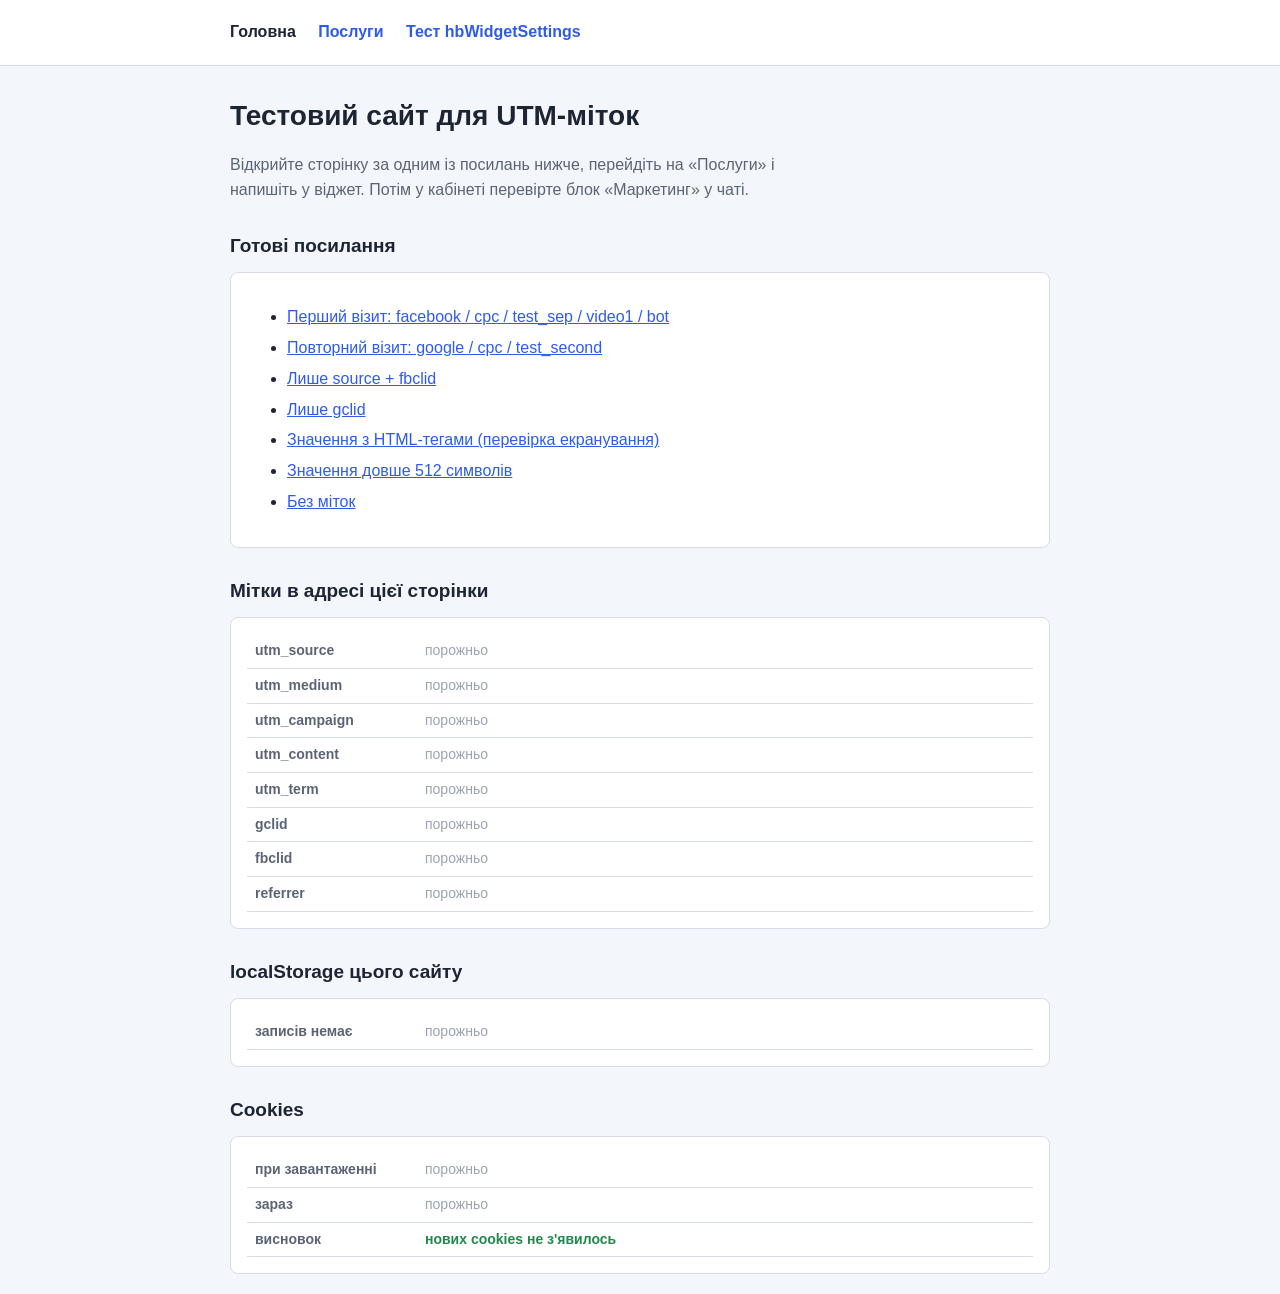
<file: index.html>
<!doctype html>
<html lang="uk">
<head>
  <meta charset="utf-8">
  <meta name="viewport" content="width=device-width, initial-scale=1">
  <title>Тест UTM: головна</title>
  <link rel="stylesheet" href="style.css">
</head>
<body>
  <script src="https://api-test.huntbot.ai/api/v1/widget/69f0c65bddbbc842644c2fa7/widget.js" async></script>
  <header><div class="wrap"><nav>
    <a href="index.html" class="active">Головна</a>
    <a href="services.html">Послуги</a>
    <a href="plugin.html">Тест hbWidgetSettings</a>
  </nav></div></header>

  <main class="wrap">
    <h1>Тестовий сайт для UTM-міток</h1>
    <p>Відкрийте сторінку за одним із посилань нижче, перейдіть на «Послуги» і напишіть у віджет. Потім у кабінеті перевірте блок «Маркетинг» у чаті.</p>

    <h2>Готові посилання</h2>
    <div class="panel"><ul class="links">
      <li><a href="?utm_source=facebook&utm_medium=cpc&utm_campaign=test_sep&utm_content=video1&utm_term=bot">Перший візит: facebook / cpc / test_sep / video1 / bot</a></li>
      <li><a href="?utm_source=google&utm_medium=cpc&utm_campaign=test_second">Повторний візит: google / cpc / test_second</a></li>
      <li><a href="?utm_source=facebook&fbclid=TEST_FBCLID_123">Лише source + fbclid</a></li>
      <li><a href="?gclid=TEST_GCLID_456">Лише gclid</a></li>
      <li><a href="?utm_source=%3Cb%3Ehtml%3C%2Fb%3E&utm_campaign=%3Cscript%3Ealert(1)%3C%2Fscript%3E">Значення з HTML-тегами (перевірка екранування)</a></li>
      <li><a href="#" id="longlink">Значення довше 512 символів</a></li>
      <li><a href="index.html">Без міток</a></li>
    </ul></div>

    <div id="debug"></div>
  </main>

  <script>
    // посилання з utm_campaign на 600 символів
    document.getElementById("longlink").href = "?utm_source=long&utm_campaign=" + "x".repeat(600);
  </script>
  <script src="debug.js"></script>

  <!-- ===== ВСТАВТЕ КОД ВІДЖЕТА ТУТ ===== -->

</body>
</html>
</file>
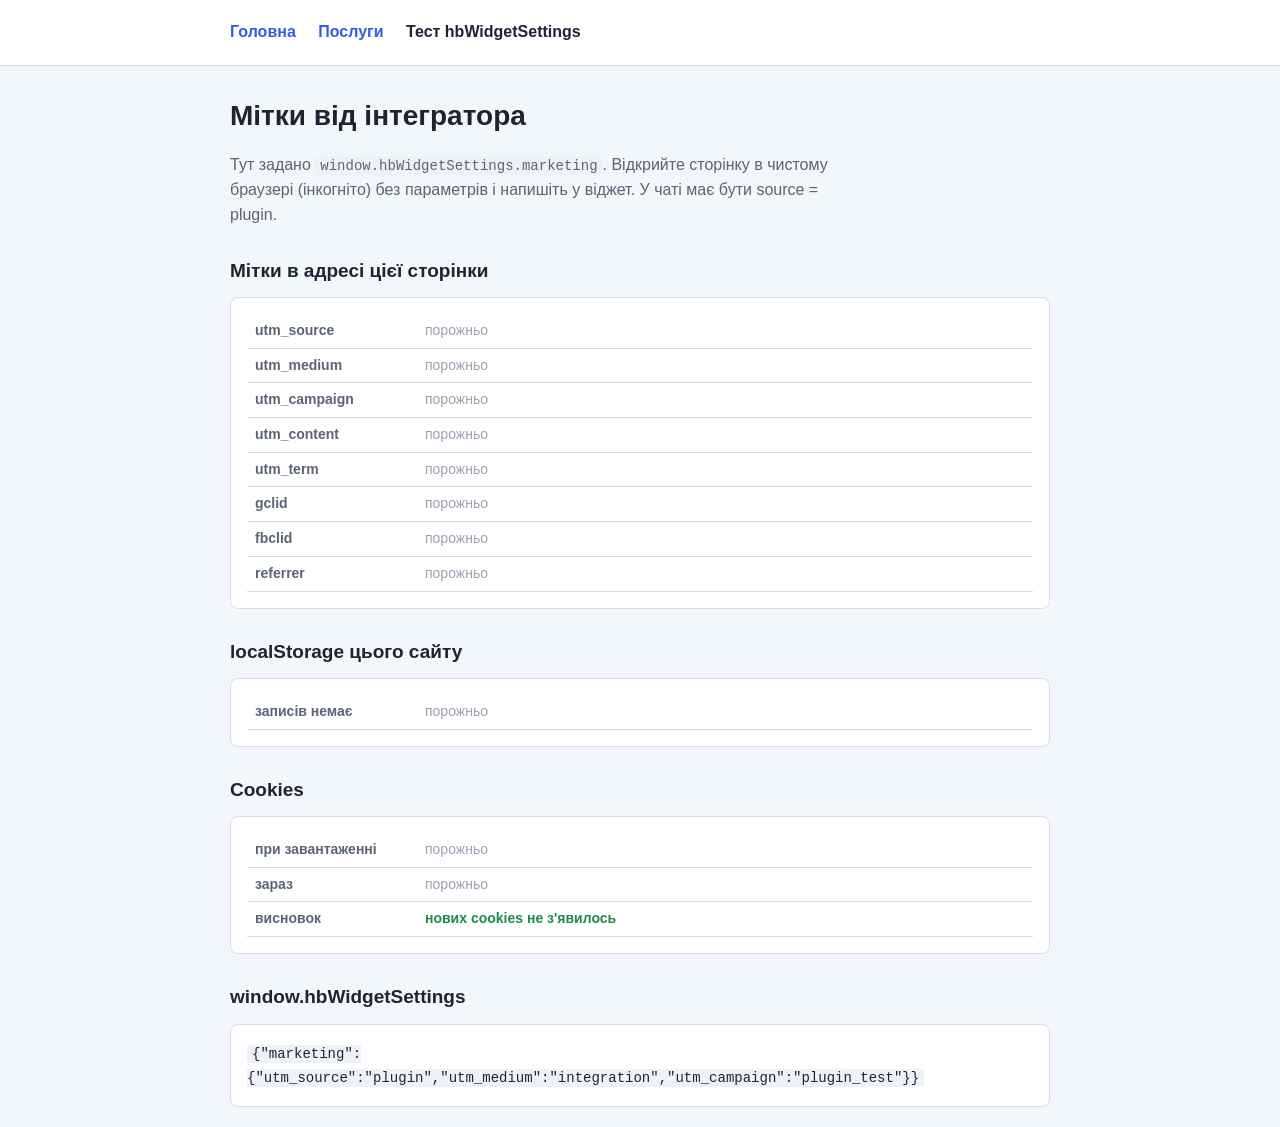
<file: plugin.html>
<!doctype html>
<html lang="uk">
<head>
  <meta charset="utf-8">
  <meta name="viewport" content="width=device-width, initial-scale=1">
  <title>Тест UTM: hbWidgetSettings</title>
  <link rel="stylesheet" href="style.css">
  <script>
    // US-3: мітки від інтегратора. Мають бути задані ДО коду віджета.
    window.hbWidgetSettings = {
      marketing: {
        utm_source: "plugin",
        utm_medium: "integration",
        utm_campaign: "plugin_test"
      }
    };
  </script>
</head>
<body>
  <script src="https://api-test.huntbot.ai/api/v1/widget/69f0c65bddbbc842644c2fa7/widget.js" async></script>
  <header><div class="wrap"><nav>
    <a href="index.html">Головна</a>
    <a href="services.html">Послуги</a>
    <a href="plugin.html" class="active">Тест hbWidgetSettings</a>
  </nav></div></header>

  <main class="wrap">
    <h1>Мітки від інтегратора</h1>
    <p>Тут задано <code>window.hbWidgetSettings.marketing</code>. Відкрийте сторінку в чистому браузері (інкогніто) без параметрів і напишіть у віджет. У чаті має бути source = plugin.</p>
    <div id="debug"></div>
  </main>

  <script src="debug.js"></script>

  <!-- ===== ВСТАВТЕ КОД ВІДЖЕТА ТУТ ===== -->

</body>
</html>
</file>
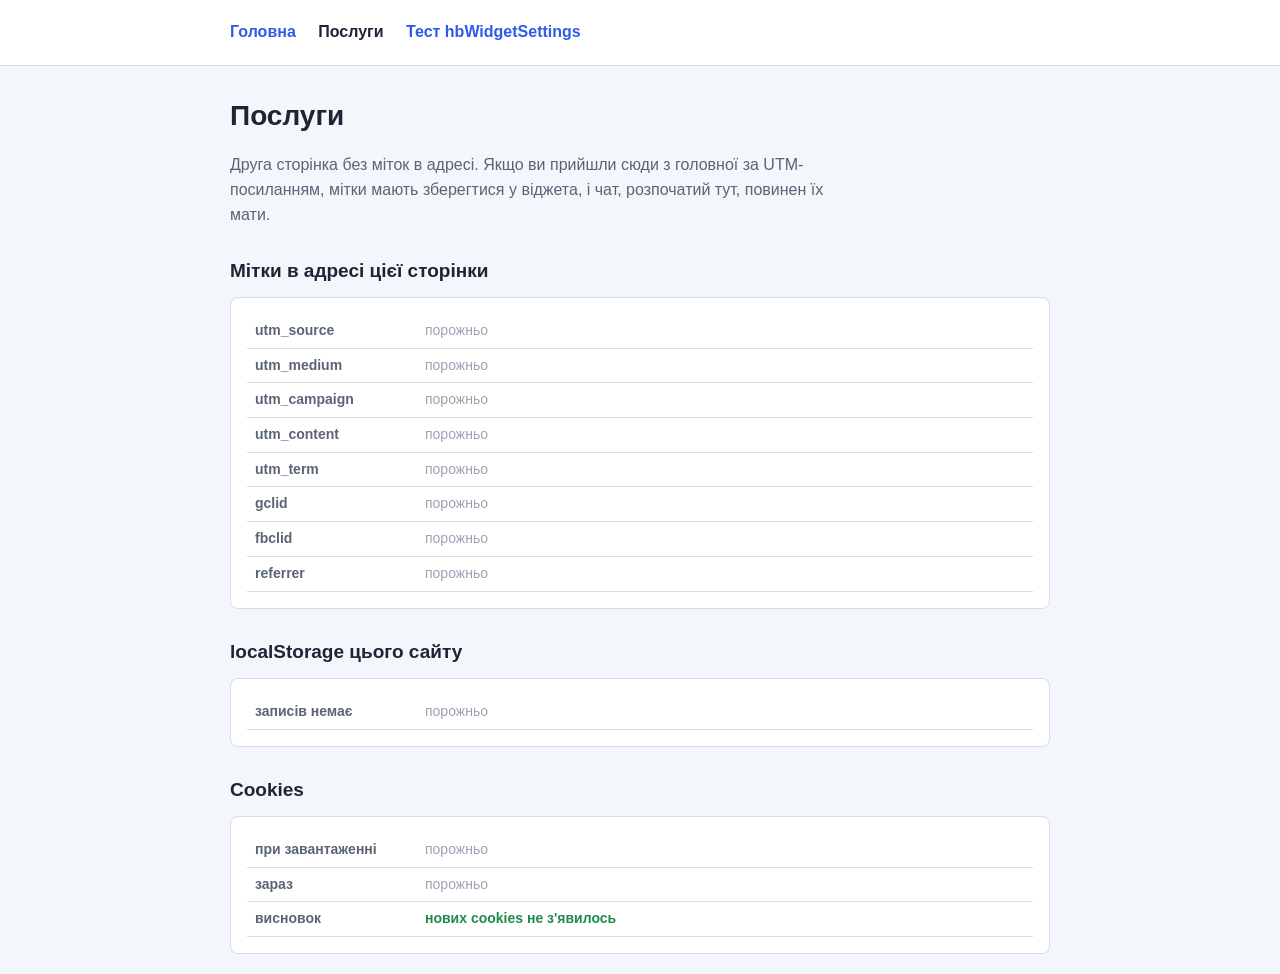
<file: services.html>
<!doctype html>
<html lang="uk">
<head>
  <meta charset="utf-8">
  <meta name="viewport" content="width=device-width, initial-scale=1">
  <title>Тест UTM: послуги</title>
  <link rel="stylesheet" href="style.css">
</head>
<body>
  <header><div class="wrap"><nav>
    <a href="index.html">Головна</a>
    <a href="services.html" class="active">Послуги</a>
    <a href="plugin.html">Тест hbWidgetSettings</a>
  </nav></div></header>

  <main class="wrap">
    <h1>Послуги</h1>
    <p>Друга сторінка без міток в адресі. Якщо ви прийшли сюди з головної за UTM-посиланням, мітки мають зберегтися у віджета, і чат, розпочатий тут, повинен їх мати.</p>
    <div id="debug"></div>
  </main>

  <script src="debug.js"></script>

  <!-- ===== ВСТАВТЕ КОД ВІДЖЕТА ТУТ ===== -->

</body>
</html>
</file>
<file: style.css>
:root { --bg:#f3f6fb; --ink:#1d2433; --muted:#5b6475; --line:#d6dce8; --accent:#2f5bea; --ok:#1f8a4c; --warn:#b3261e; }
* { box-sizing:border-box; }
body { margin:0; font:16px/1.55 "Segoe UI", Roboto, Arial, sans-serif; background:var(--bg); color:var(--ink); }
header { background:#fff; border-bottom:1px solid var(--line); }
.wrap { max-width:860px; margin:0 auto; padding:20px; }
nav a { margin-right:18px; color:var(--accent); text-decoration:none; font-weight:600; }
nav a.active { color:var(--ink); }
h1 { font-size:28px; margin:8px 0 4px; }
h2 { font-size:19px; margin:28px 0 8px; }
p { color:var(--muted); max-width:68ch; }
.panel { background:#fff; border:1px solid var(--line); border-radius:8px; padding:16px; margin-top:12px; overflow-x:auto; }
table { border-collapse:collapse; width:100%; font-size:14px; }
td, th { text-align:left; padding:6px 8px; border-bottom:1px solid var(--line); vertical-align:top; word-break:break-all; }
th { width:170px; color:var(--muted); font-weight:600; }
.empty { color:#9aa3b2; }
.ok { color:var(--ok); font-weight:600; }
.bad { color:var(--warn); font-weight:600; }
ul.links li { margin:6px 0; }
ul.links a { color:var(--accent); word-break:break-all; }
code { background:#eef1f7; padding:1px 5px; border-radius:4px; font-size:14px; }
</file>
